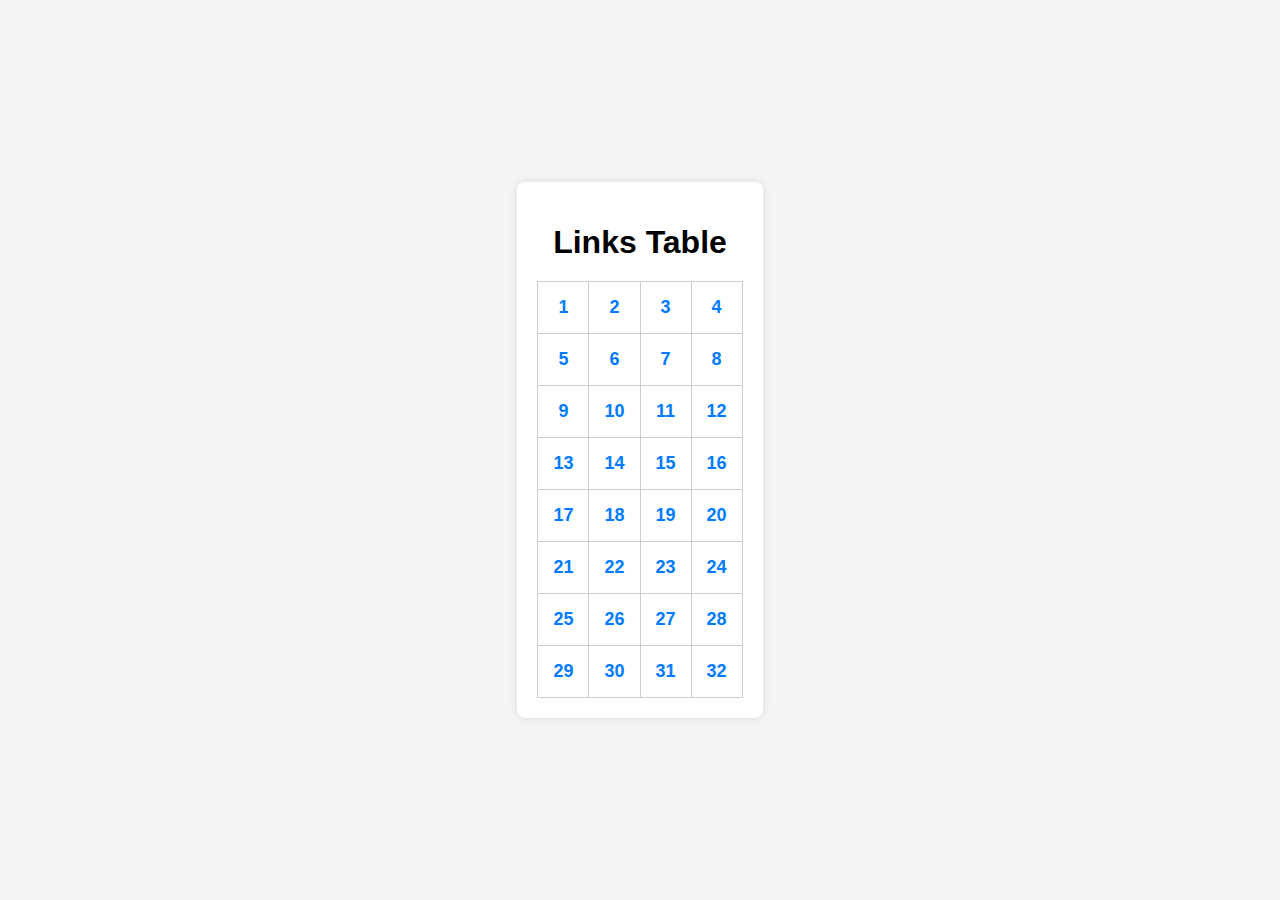
<file: index.html>
<!DOCTYPE html>
<html lang="en">
<head>
    <meta charset="UTF-8">
    <meta name="viewport" content="width=device-width, initial-scale=1.0">
    <title>Responsive Table with Links</title>
    
    
    <style>
        body {
    font-family: Arial, sans-serif;
    background-color: #f4f4f4;
    margin: 0;
    padding: 0;
    display: flex;
    justify-content: center;
    align-items: center;
    height: 100vh;
}

.container {
    text-align: center;
    background-color: #fff;
    padding: 20px;
    border-radius: 8px;
    box-shadow: 0 0 10px rgba(0, 0, 0, 0.1);
}

h1 {
    margin-bottom: 20px;
}

table {
    width: 100%;
    border-collapse: collapse;
}

td {
    border: 1px solid #ccc;
    padding: 15px;
    text-align: center;
    font-size: 18px;
}

a {
    text-decoration: none;
    color: #007bff;
    font-weight: bold;
}

a:hover {
    color: #0056b3;
}

/* Responsive adjustments */
@media (max-width: 600px) {
    table, td {
        width: 100%;
        display: block;
    }

    td {
        margin-bottom: 10px;
    }
}

    </style>
</head>
<body>
    <div class="container">
        <h1>Links Table</h1>
        <table>
            <tr>
                <td><a href="Form Template/1/index.html">1</a></td>
                <td><a href="Form Template/2/index.html">2</a></td>
                <td><a href="Buttons/1/index.html">3</a></td>
                <td><a href="#">4</a></td>
            </tr>
            <tr>
                <td><a href="#">5</a></td>
                <td><a href="#">6</a></td>
                <td><a href="#">7</a></td>
                <td><a href="#">8</a></td>
            </tr>
            <tr>
                <td><a href="#">9</a></td>
                <td><a href="#">10</a></td>
                <td><a href="#">11</a></td>
                <td><a href="#">12</a></td>
            </tr>
            <tr>
                <td><a href="#">13</a></td>
                <td><a href="#">14</a></td>
                <td><a href="#">15</a></td>
                <td><a href="#">16</a></td>
            </tr>

            <tr>
                <td><a href="#">17</a></td>
                <td><a href="#">18</a></td>
                <td><a href="#">19</a></td>
                <td><a href="#">20</a></td>
            </tr>

            <tr>
                <td><a href="#">21</a></td>
                <td><a href="#">22</a></td>
                <td><a href="#">23</a></td>
                <td><a href="#">24</a></td>
            </tr>

            <tr>
                <td><a href="#">25</a></td>
                <td><a href="#">26</a></td>
                <td><a href="#">27</a></td>
                <td><a href="#">28</a></td>
            </tr>

            <tr>
                <td><a href="#">29</a></td>
                <td><a href="#">30</a></td>
                <td><a href="#">31</a></td>
                <td><a href="#">32</a></td>
            </tr>
        </table>
    </div>
</body>
</html>
</file>
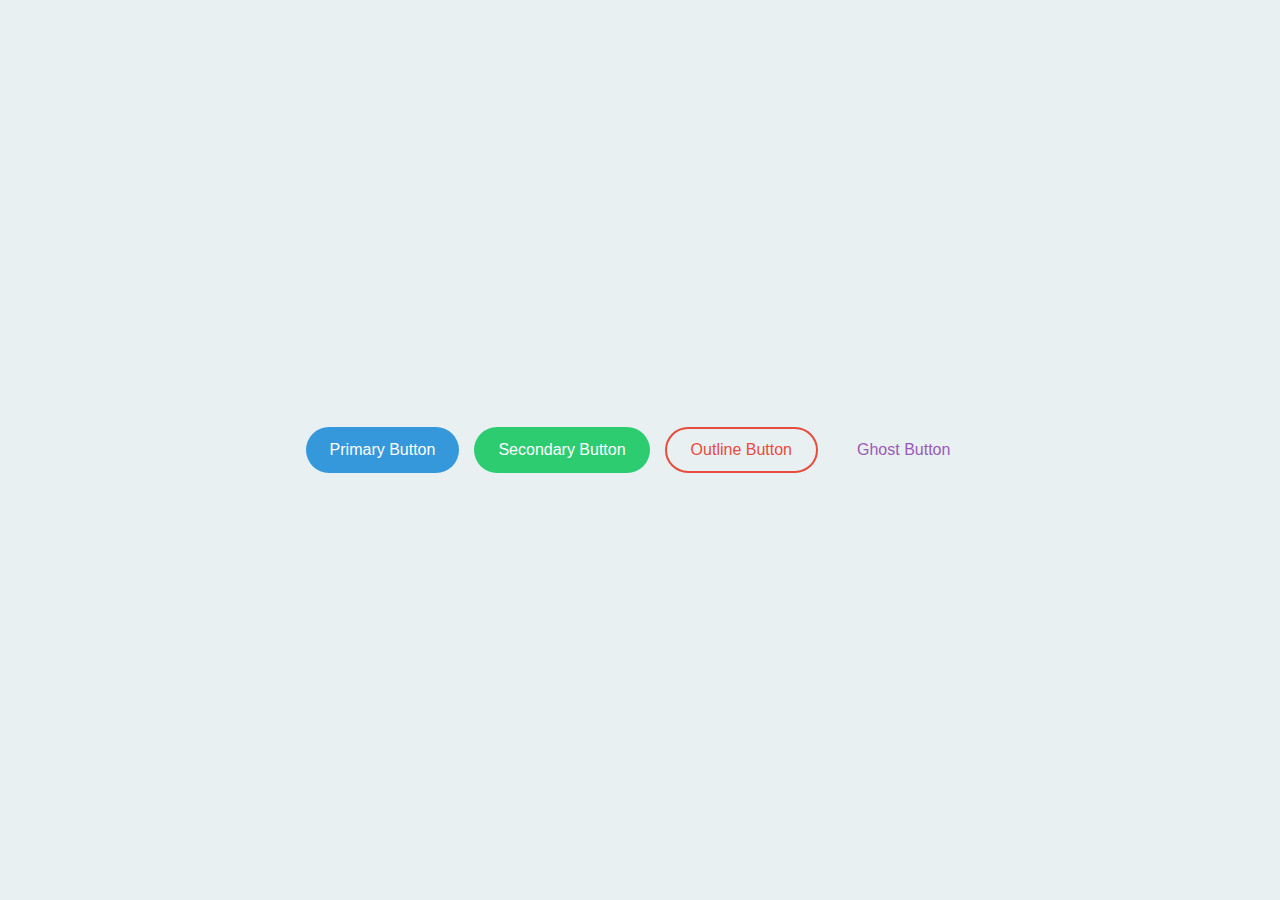
<file: Buttons/1/index.html>
<!DOCTYPE html>
<html lang="en">
<head>
    <meta charset="UTF-8">
    <meta name="viewport" content="width=device-width, initial-scale=1.0">
    <title>Beautiful Buttons</title>
    <link rel="stylesheet" href="style.css">
</head>
<body>
    <div class="button-container">
        <button class="btn primary-btn">Primary Button</button>
        <button class="btn secondary-btn">Secondary Button</button>
        <button class="btn outline-btn">Outline Button</button>
        <button class="btn ghost-btn">Ghost Button</button>
    </div>
</body>
</html>
</file>
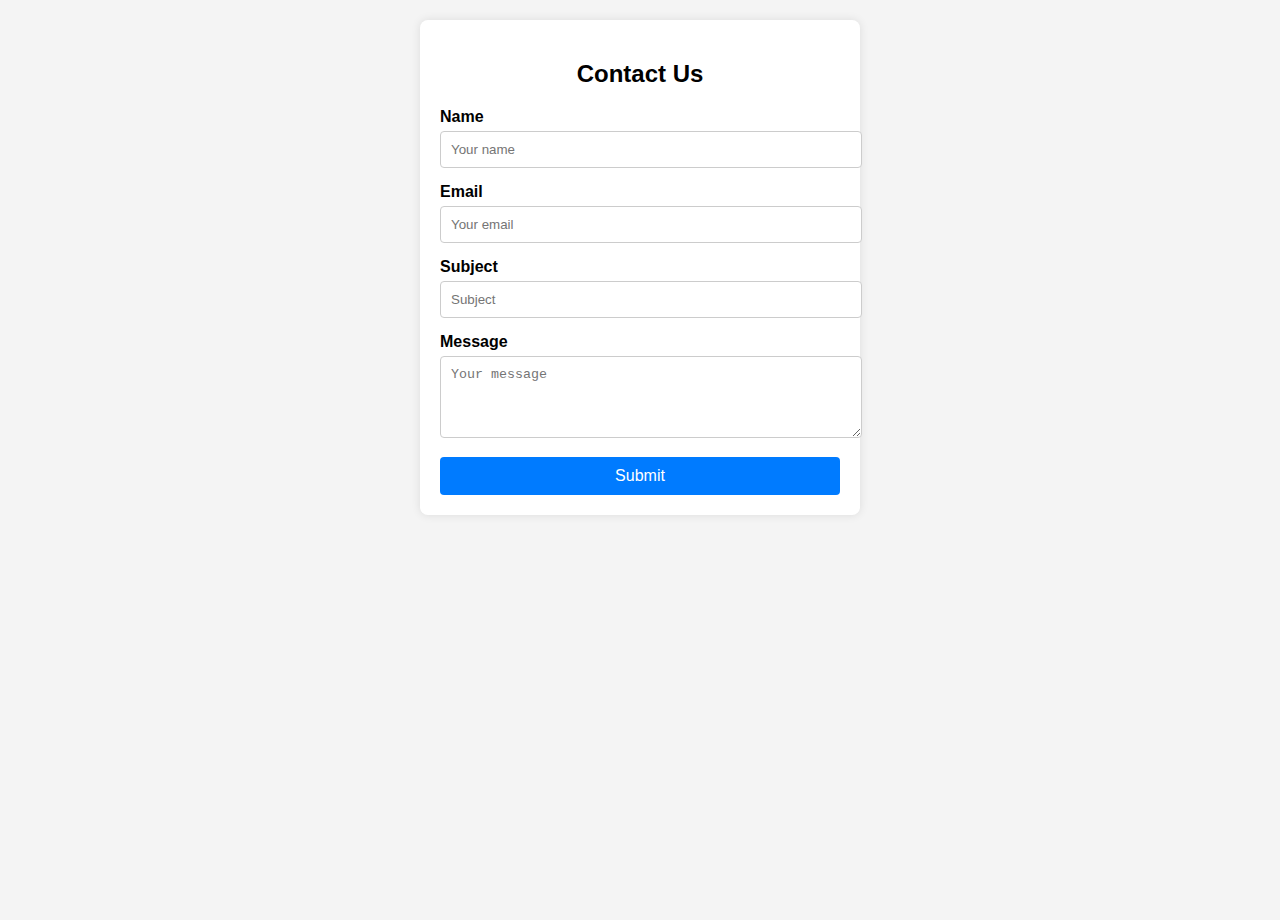
<file: Form Template/1/index.html>
<!DOCTYPE html>
<html lang="en">
<head>
    <meta charset="UTF-8">
    <meta name="viewport" content="width=device-width, initial-scale=1.0">
    <title>Responsive Form</title>
    <link rel="stylesheet" href="style.css">
</head>
<body>
    <div class="form-container">
        <form action="#" method="post">
            <h2>Contact Us</h2>

            <label for="name">Name</label>
            <input type="text" id="name" name="name" placeholder="Your name" required>

            <label for="email">Email</label>
            <input type="email" id="email" name="email" placeholder="Your email" required>

            <label for="subject">Subject</label>
            <input type="text" id="subject" name="subject" placeholder="Subject">

            <label for="message">Message</label>
            <textarea id="message" name="message" rows="4" placeholder="Your message"></textarea>

            <button type="submit">Submit</button>
        </form>
    </div>
</body>
</html>
</file>
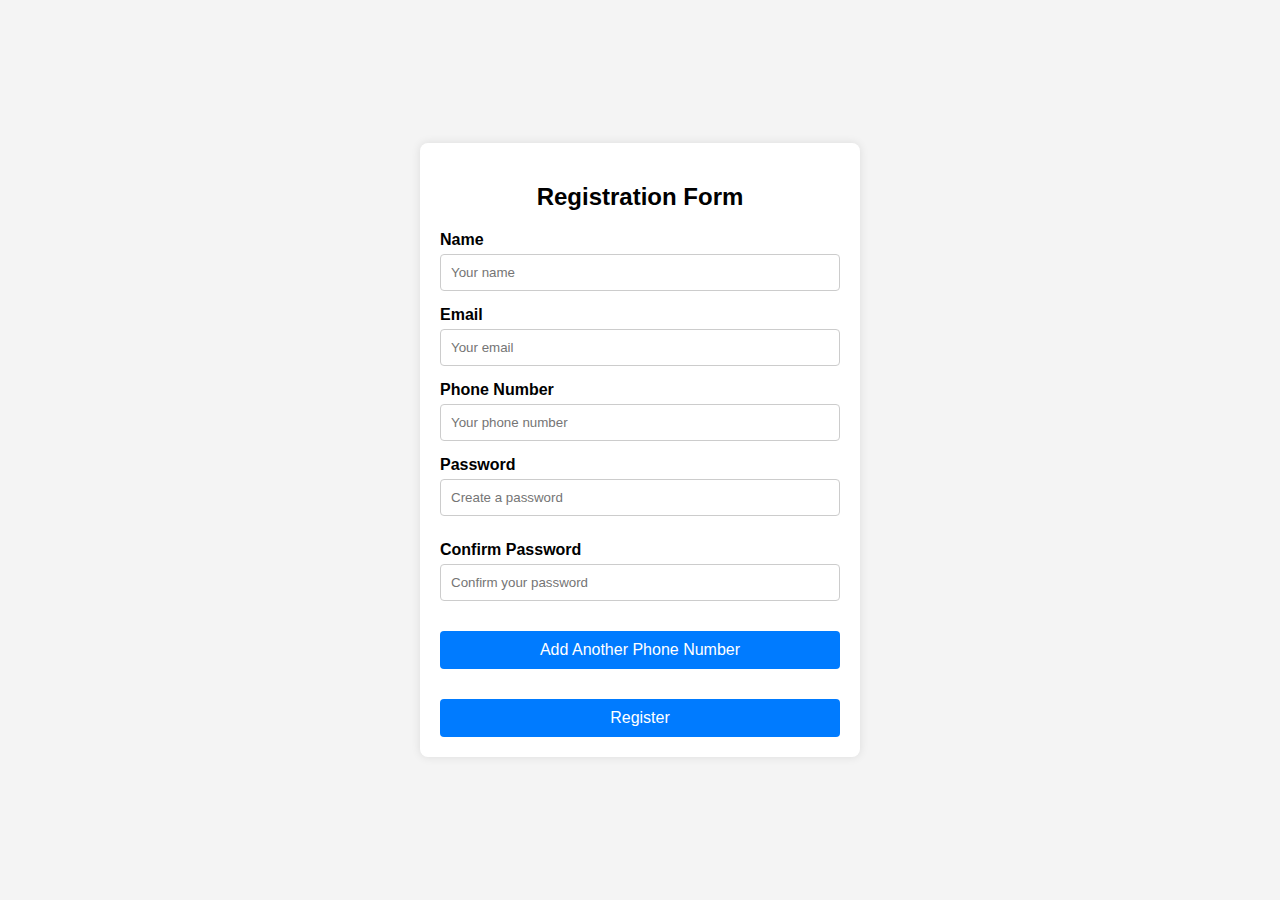
<file: Form Template/2/index.html>
<!DOCTYPE html>
<html lang="en">
<head>
    <meta charset="UTF-8">
    <meta name="viewport" content="width=device-width, initial-scale=1.0">
    <title>Advanced HTML Form</title>
    <link rel="stylesheet" href="style.css">
</head>
<body>
    <div class="form-container">
        <form id="advanced-form" action="#" method="post">
            <h2>Registration Form</h2>

            <div class="form-group">
                <label for="name">Name</label>
                <input type="text" id="name" name="name" placeholder="Your name" required>
                <span class="tooltip">Please enter your full name.</span>
            </div>

            <div class="form-group">
                <label for="email">Email</label>
                <input type="email" id="email" name="email" placeholder="Your email" required>
                <span class="tooltip">We'll never share your email with anyone else.</span>
            </div>

            <div class="form-group">
                <label for="phone">Phone Number</label>
                <input type="tel" id="phone" name="phone" placeholder="Your phone number" required pattern="[0-9]{10}">
                <span class="tooltip">Enter your 10-digit phone number.</span>
            </div>

            <div class="form-group">
                <label for="password">Password</label>
                <input type="password" id="password" name="password" placeholder="Create a password" required>
                <span class="tooltip">Must contain at least 8 characters, including uppercase, lowercase, and numbers.</span>
                <div id="password-strength"></div>
            </div>

            <div class="form-group">
                <label for="confirm-password">Confirm Password</label>
                <input type="password" id="confirm-password" name="confirm-password" placeholder="Confirm your password" required>
                <span id="password-match" class="tooltip"></span>
            </div>

            <div class="form-group">
                <button type="button" id="add-phone-button">Add Another Phone Number</button>
            </div>

            <div id="additional-phones"></div>

            <button type="submit">Register</button>
        </form>
    </div>

    <script src="script.js"></script>
</body>
</html>
</file>
<file: Buttons/1/style.css>
body {
    display: flex;
    justify-content: center;
    align-items: center;
    height: 100vh;
    background-color: #e8f0f2;
    margin: 0;
    font-family: Arial, sans-serif;
}

.button-container {
    display: flex;
    flex-wrap: wrap;
    gap: 15px;
    justify-content: center;
    padding: 20px;
}

.btn {
    padding: 12px 24px;
    border: none;
    border-radius: 23px;
    font-size: 16px;
    cursor: pointer;
    transition: all 0.3s ease;
}

.primary-btn {
    background-color: #3498db;
    color: white;
}

.primary-btn:hover {
    background-color: #2980b9;
}

.secondary-btn {
    background-color: #2ecc71;
    color: white;
}

.secondary-btn:hover {
    background-color: #27ae60;
}

.outline-btn {
    background-color: transparent;
    color: #e74c3c;
    border: 2px solid #e74c3c;
}

.outline-btn:hover {
    background-color: #e74c3c;
    color: white;
}

.ghost-btn {
    background-color: transparent;
    color: #9b59b6;
    border: none;
}

.ghost-btn:hover {
    color: #8e44ad;
    text-decoration: underline;
}

/* Responsive Design */
@media (max-width: 768px) {
    .btn {
        font-size: 14px;
        padding: 10px 20px;
    }
}

@media (max-width: 480px) {
    .btn {
        font-size: 12px;
        padding: 8px 16px;
    }

    .button-container {
        flex-direction: column;
        align-items: center;
    }
}
</file>
<file: Form Template/1/style.css>
body {
    font-family: Arial, sans-serif;
    background-color: #f4f4f4;
    margin: 0;
    padding: 0;
    height: 100vh;
    overflow-y: auto;
}

.form-container {
    background-color: #fff;
    padding: 20px;
    border-radius: 8px;
    box-shadow: 0 0 10px rgba(0, 0, 0, 0.1);
    width: 100%;
    max-width: 400px;
    margin: 20px auto; /* Adds margin to the top and bottom */
}

h2 {
    text-align: center;
    margin-bottom: 20px;
}

label {
    display: block;
    margin-bottom: 5px;
    font-weight: bold;
}

input[type="text"], input[type="email"], textarea {
    width: 100%;
    padding: 10px;
    margin-bottom: 15px;
    border: 1px solid #ccc;
    border-radius: 4px;
}

button {
    width: 100%;
    padding: 10px;
    background-color: #007bff;
    border: none;
    border-radius: 4px;
    color: #fff;
    font-size: 16px;
    cursor: pointer;
}

button:hover {
    background-color: #0056b3;
}

/* Responsive adjustments */
@media (max-width: 600px) {
    .form-container {
        padding: 15px;
    }

    button {
        padding: 12px;
    }
}
</file>
<file: Form Template/2/style.css>
/* Base Styles */
body {
    font-family: Arial, sans-serif;
    background-color: #f4f4f4;
    margin: 0;
    padding: 0;
    display: flex;
    justify-content: center;
    align-items: center;
    min-height: 100vh;
    overflow-x: hidden; /* Prevent horizontal scroll */
    overflow-y: auto; /* Allow vertical scroll */
}

html {
    height: 100%;
}

.form-container {
    background-color: #fff;
    padding: 20px;
    border-radius: 8px;
    box-shadow: 0 0 10px rgba(0, 0, 0, 0.1);
    width: 100%;
    max-width: 400px;
    /* Remove scroll properties from container */
}

h2 {
    text-align: center;
    margin-bottom: 20px;
}

.form-group {
    margin-bottom: 15px;
    position: relative;
}

label {
    display: block;
    margin-bottom: 5px;
    font-weight: bold;
}

input[type="text"], input[type="email"], input[type="tel"], input[type="password"] {
    width: 100%;
    padding: 10px;
    border: 1px solid #ccc;
    border-radius: 4px;
    box-sizing: border-box; /* Ensures padding is included in the element's width */
}

button {
    width: 100%;
    padding: 10px;
    background-color: #007bff;
    border: none;
    border-radius: 4px;
    color: #fff;
    font-size: 16px;
    cursor: pointer;
    margin-top: 15px;
}

button:hover {
    background-color: #0056b3;
}

.tooltip {
    display: none;
    position: absolute;
    left: 100%;
    top: 0;
    margin-left: 10px;
    background-color: #333;
    color: #fff;
    padding: 5px;
    border-radius: 4px;
    font-size: 12px;
    white-space: nowrap;
}

.form-group:hover .tooltip {
    display: block;
}

#password-strength {
    height: 5px;
    margin-top: 5px;
    border-radius: 4px;
}

.strength-weak {
    width: 33%;
    background-color: red;
}

.strength-medium {
    width: 66%;
    background-color: orange;
}

.strength-strong {
    width: 100%;
    background-color: green;
}

/* Responsive adjustments */
@media (max-width: 600px) {
    .form-container {
        padding: 15px;
    }

    button {
        padding: 12px;
    }

    .tooltip {
        left: auto;
        top: 100%;
        margin-left: 0;
        margin-top: 5px;
    }

    input[type="text"], input[type="email"], input[type="tel"], input[type="password"] {
        padding: 8px;
    }
}
</file>
